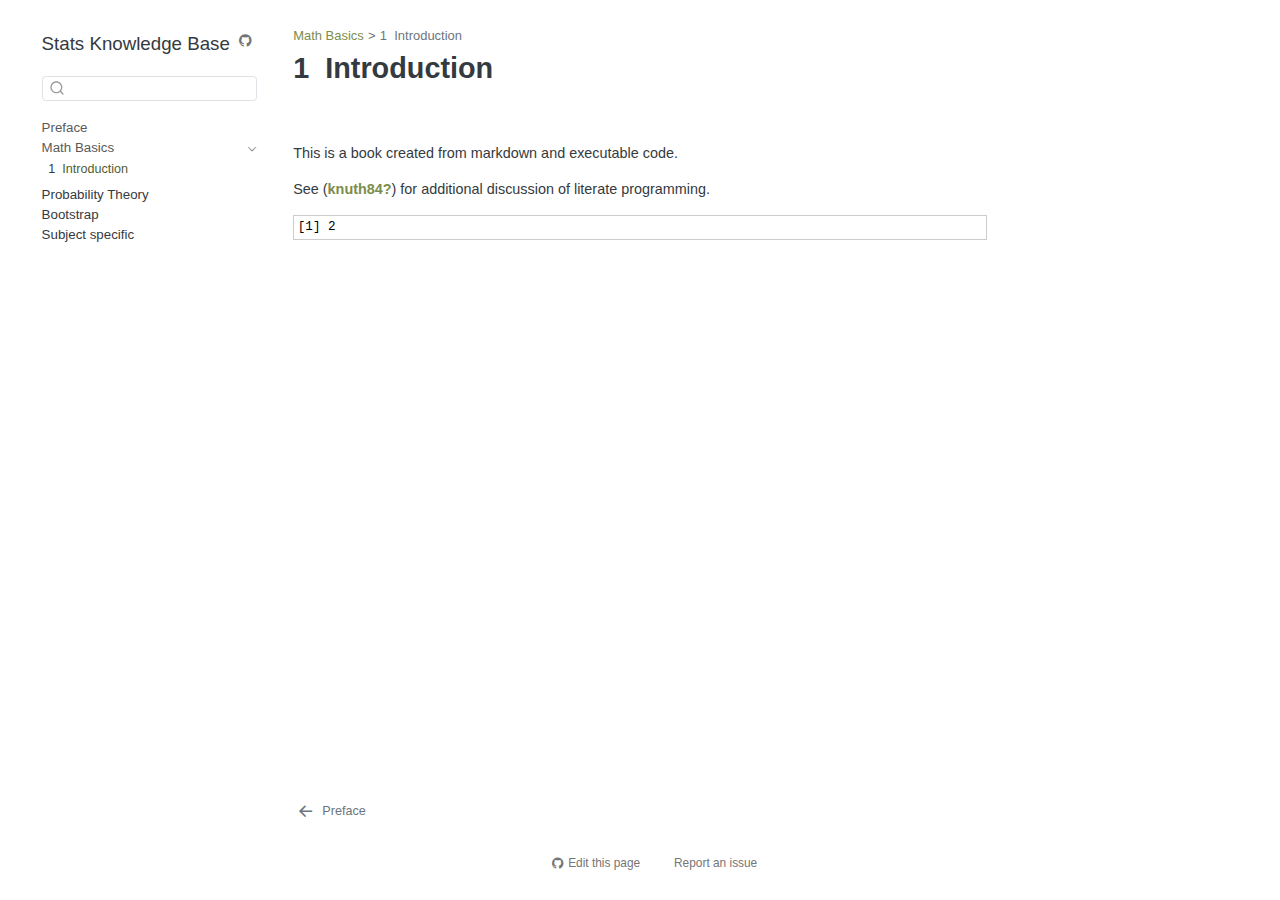
<file: intro.html>
<!DOCTYPE html>
<html xmlns="http://www.w3.org/1999/xhtml" lang="en" xml:lang="en"><head>

<meta charset="utf-8">
<meta name="generator" content="quarto-1.4.547">

<meta name="viewport" content="width=device-width, initial-scale=1.0, user-scalable=yes">


<title>Stats Knowledge Base - 1&nbsp; Introduction</title>
<style>
code{white-space: pre-wrap;}
span.smallcaps{font-variant: small-caps;}
div.columns{display: flex; gap: min(4vw, 1.5em);}
div.column{flex: auto; overflow-x: auto;}
div.hanging-indent{margin-left: 1.5em; text-indent: -1.5em;}
ul.task-list{list-style: none;}
ul.task-list li input[type="checkbox"] {
  width: 0.8em;
  margin: 0 0.8em 0.2em -1em; /* quarto-specific, see https://github.com/quarto-dev/quarto-cli/issues/4556 */ 
  vertical-align: middle;
}
</style>


<script src="site_libs/quarto-nav/quarto-nav.js"></script>
<script src="site_libs/quarto-nav/headroom.min.js"></script>
<script src="site_libs/clipboard/clipboard.min.js"></script>
<script src="site_libs/quarto-search/autocomplete.umd.js"></script>
<script src="site_libs/quarto-search/fuse.min.js"></script>
<script src="site_libs/quarto-search/quarto-search.js"></script>
<meta name="quarto:offset" content="./">
<link href="./index.html" rel="prev">
<link href="./figures/00_icon/icon.png" rel="icon" type="image/png">
<script src="site_libs/quarto-html/quarto.js"></script>
<script src="site_libs/quarto-html/popper.min.js"></script>
<script src="site_libs/quarto-html/tippy.umd.min.js"></script>
<script src="site_libs/quarto-html/anchor.min.js"></script>
<link href="site_libs/quarto-html/tippy.css" rel="stylesheet">
<link href="site_libs/quarto-html/quarto-syntax-highlighting.css" rel="stylesheet" id="quarto-text-highlighting-styles">
<script src="site_libs/bootstrap/bootstrap.min.js"></script>
<link href="site_libs/bootstrap/bootstrap-icons.css" rel="stylesheet">
<link href="site_libs/bootstrap/bootstrap.min.css" rel="stylesheet" id="quarto-bootstrap" data-mode="light">
<script id="quarto-search-options" type="application/json">{
  "location": "sidebar",
  "copy-button": false,
  "collapse-after": 3,
  "panel-placement": "start",
  "type": "textbox",
  "limit": 50,
  "keyboard-shortcut": [
    "f",
    "/",
    "s"
  ],
  "show-item-context": false,
  "language": {
    "search-no-results-text": "No results",
    "search-matching-documents-text": "matching documents",
    "search-copy-link-title": "Copy link to search",
    "search-hide-matches-text": "Hide additional matches",
    "search-more-match-text": "more match in this document",
    "search-more-matches-text": "more matches in this document",
    "search-clear-button-title": "Clear",
    "search-text-placeholder": "",
    "search-detached-cancel-button-title": "Cancel",
    "search-submit-button-title": "Submit",
    "search-label": "Search"
  }
}</script>


<meta name="twitter:title" content="Stats Knowledge Base - 1&nbsp; Introduction">
<meta name="twitter:description" content="">
<meta name="twitter:card" content="summary">
</head>

<body class="nav-sidebar floating">

<div id="quarto-search-results"></div>
  <header id="quarto-header" class="headroom fixed-top">
  <nav class="quarto-secondary-nav">
    <div class="container-fluid d-flex">
      <button type="button" class="quarto-btn-toggle btn" data-bs-toggle="collapse" data-bs-target=".quarto-sidebar-collapse-item" aria-controls="quarto-sidebar" aria-expanded="false" aria-label="Toggle sidebar navigation" onclick="if (window.quartoToggleHeadroom) { window.quartoToggleHeadroom(); }">
        <i class="bi bi-layout-text-sidebar-reverse"></i>
      </button>
        <nav class="quarto-page-breadcrumbs" aria-label="breadcrumb"><ol class="breadcrumb"><li class="breadcrumb-item"><a href="./intro.html">Math Basics</a></li><li class="breadcrumb-item"><a href="./intro.html"><span class="chapter-number">1</span>&nbsp; <span class="chapter-title">Introduction</span></a></li></ol></nav>
        <a class="flex-grow-1" role="button" data-bs-toggle="collapse" data-bs-target=".quarto-sidebar-collapse-item" aria-controls="quarto-sidebar" aria-expanded="false" aria-label="Toggle sidebar navigation" onclick="if (window.quartoToggleHeadroom) { window.quartoToggleHeadroom(); }">      
        </a>
      <button type="button" class="btn quarto-search-button" aria-label="" onclick="window.quartoOpenSearch();">
        <i class="bi bi-search"></i>
      </button>
    </div>
  </nav>
</header>
<!-- content -->
<div id="quarto-content" class="quarto-container page-columns page-rows-contents page-layout-article">
<!-- sidebar -->
  <nav id="quarto-sidebar" class="sidebar collapse collapse-horizontal quarto-sidebar-collapse-item sidebar-navigation floating overflow-auto">
    <div class="pt-lg-2 mt-2 text-left sidebar-header">
    <div class="sidebar-title mb-0 py-0">
      <a href="./">Stats Knowledge Base</a> 
        <div class="sidebar-tools-main">
    <a href="https://github.com/retodomax/Stats_Knowledge_Base" title="Source Code" class="quarto-navigation-tool px-1" aria-label="Source Code"><i class="bi bi-github"></i></a>
</div>
    </div>
      </div>
        <div class="mt-2 flex-shrink-0 align-items-center">
        <div class="sidebar-search">
        <div id="quarto-search" class="" title="Search"></div>
        </div>
        </div>
    <div class="sidebar-menu-container"> 
    <ul class="list-unstyled mt-1">
        <li class="sidebar-item">
  <div class="sidebar-item-container"> 
  <a href="./index.html" class="sidebar-item-text sidebar-link">
 <span class="menu-text">Preface</span></a>
  </div>
</li>
        <li class="sidebar-item sidebar-item-section">
      <div class="sidebar-item-container"> 
            <a class="sidebar-item-text sidebar-link text-start" data-bs-toggle="collapse" data-bs-target="#quarto-sidebar-section-1" aria-expanded="true">
 <span class="menu-text">Math Basics</span></a>
          <a class="sidebar-item-toggle text-start" data-bs-toggle="collapse" data-bs-target="#quarto-sidebar-section-1" aria-expanded="true" aria-label="Toggle section">
            <i class="bi bi-chevron-right ms-2"></i>
          </a> 
      </div>
      <ul id="quarto-sidebar-section-1" class="collapse list-unstyled sidebar-section depth1 show">  
          <li class="sidebar-item">
  <div class="sidebar-item-container"> 
  <a href="./intro.html" class="sidebar-item-text sidebar-link active">
 <span class="menu-text"><span class="chapter-number">1</span>&nbsp; <span class="chapter-title">Introduction</span></span></a>
  </div>
</li>
      </ul>
  </li>
        <li class="sidebar-item sidebar-item-section">
      <span class="sidebar-item-text sidebar-link text-start">
 <span class="menu-text">Probability Theory</span></span>
  </li>
        <li class="sidebar-item sidebar-item-section">
      <span class="sidebar-item-text sidebar-link text-start">
 <span class="menu-text">Bootstrap</span></span>
  </li>
        <li class="sidebar-item sidebar-item-section">
      <span class="sidebar-item-text sidebar-link text-start">
 <span class="menu-text">Subject specific</span></span>
  </li>
    </ul>
    </div>
</nav>
<div id="quarto-sidebar-glass" class="quarto-sidebar-collapse-item" data-bs-toggle="collapse" data-bs-target=".quarto-sidebar-collapse-item"></div>
<!-- margin-sidebar -->
    <div id="quarto-margin-sidebar" class="sidebar margin-sidebar">
        
    </div>
<!-- main -->
<main class="content" id="quarto-document-content">
<p style="display:none;"> % Tag useful such that part is included but already hidden even before rendering of MathJax.
\(
\newcommand{\bm}[1]{\boldsymbol{#1}}
% \newcommand{\bm}[1]{\boldsymbol{\mathbf{#1}}}  % Use this if you prefere upright (not italic) vectors and matrices

% Operators
\newcommand{\tr}{{}^{\intercal}}               % transpose (needs amssymb)
\newcommand{\inv}{^{-1}}                       % inverse
\renewcommand{\d}[1]{\operatorname{d}\!{#1}}  % dx
\newcommand{\norm}[1]{\left\lVert#1\right\rVert}           % L2 Norm
\DeclareMathOperator*{\argmin}{arg\, min}
\DeclareMathOperator*{\argmax}{arg\, max}
\DeclareMathOperator{\diag}{diag}

\newcommand{\E}{\mathbf{E}}  % Depreciated: delete as soon as possible... Use \ERW{}

% Matrix
\newcommand{\bigzero}{\mbox{\normalfont\Large\bfseries 0}}  % big zero in matrix
\newcommand{\rvline}{\hspace*{-\arraycolsep}\vline\hspace*{-\arraycolsep}} % vertical bar to separate matrix

% SfS stuff
\newcommand{\iid}{\mbox{ i.i.d. }}
\newcommand{\Xsub}[2]{{#1}_{\mathrm{\scriptscriptstyle #2}}}
\newcommand{\wh}[1]{{}\kern0.1em\widehat{\kern-0.1em#1}{}}

\DeclareMathOperator{\Var}{Var}
\DeclareMathOperator{\Cov}{Cov}
\DeclareMathOperator{\Cor}{Corr}

\newcommand{\ekl}{[}     % Erwartungswert Klammer links
\newcommand{\ekr}{]}     % Erwartungswert Klammer rechts
\newcommand{\ckl}{(}     % (Co)variance Klammer links
\newcommand{\ckr}{)}
\newcommand{\pkl}{(}     % Probability Klammer links
\newcommand{\pkr}{)}
\newcommand{\vkl}{(}     % Verteilungs Klammer links
\newcommand{\vkr}{)}

\newcommand{\ERWSymbol}{\mathbf{E}}  % vorbereitet zum Anpassen an individuelle Styles
\newcommand{\VARSymbol}{\Var}
\newcommand{\COVSymbol}{\Cov}
\newcommand{\CORSymbol}{\Cor}
\DeclareMathOperator{\PRSymbol}{P}
\newcommand{\NormalSymbol}{\mathcal{N}}
\DeclareMathOperator{\BinomialSymbol}{\mathcal{B}} % Binomial
\DeclareMathOperator{\BernoulliSymbol}{\mathcal{B}ernoulli} % Bernoulli
\DeclareMathOperator{\ExponentialSymbol}{Exp}
\DeclareMathOperator{\PoissonSymbol}{Pois}

% die eigentlichen ``Funktionen''
\newcommand{\ERW}[1] {\ERWSymbol \left[ #1 \right]}
\newcommand{\VAR}[1] {\VARSymbol \left( #1 \right)}
\newcommand{\VARH}[1]{\wh\VARSymbol \left( #1 \right)}

\newcommand{\COV}[1] {\COVSymbol \left(#1 \right)}
\newcommand{\COVH}[1] {\wh\COVSymbol \left( #1 \right)}
\newcommand{\COR}[1] {\CORSymbol    \left( #1 \right)}
\newcommand{\CORH}[1] {\wh\CORSymbol \left( #1 \right)}
\newcommand{\PR}[1] {\PRSymbol \! \left( #1 \right)}
\newcommand{\Normal}[1] {\NormalSymbol   \left( #1 \right)}
\newcommand{\Binomial}[1] {\BinomialSymbol    \left( #1 \right)}
\newcommand{\Bernoulli}[1] {\BernoulliSymbol    \left( #1 \right)}
\newcommand{\Exponential}[1] {\ExponentialSymbol    \left( #1 \right)}
\newcommand{\Poisson}[1] {\PoissonSymbol   \left( #1 \right)}

\newcommand{\ERWi}[2]  {\Xsub{\ERWSymbol}{#1}    \left[ #2
    \right]}
\newcommand{\VARi}[2]  {\Xsub{\VARSymbol}{#1}    \left( #2
    \right)}
\newcommand{\VARHi}[2] {\Xsub{\wh\VARSymbol}{#1} \left( #2
    \right)}
\newcommand{\COVi}[2]  {\Xsub{\COVSymbol}{#1}    \left( #2
    \right)}
\newcommand{\COVHi}[2] {\Xsub{\wh\COVSymbol}{#1} \left( #2
    \right)}
\newcommand{\CORi}[2]  {\Xsub{\CORSymbol}{#1}    \left( #2
    \right)}
\newcommand{\CORHi}[2] {\Xsub{\wh\CORSymbol}{#1} \left( #2
    \right)}
\newcommand{\PRi}[2]   {\Xsub{\PRSymbol}{#1}     \left( #2
    \right)}
\newcommand{\Normali}[2]      {\Xsub{\NormalSymbol}{#1}   \left( #2
    \right)}
\newcommand{\Binomiali}[2]    {\Xsub{\BinomialSymbol}{#1}    \left( #2
    \right)}
\newcommand{\Bernoullii}[2]   {\Xsub{\BernoulliSymbol}{#1}    \left( #2
    \right)}
\newcommand{\Exponentiali}[2] {\Xsub{\ExponentialSymbol}{#1}    \left( #2
    \right)}
\newcommand{\Poissoni}[2]     {\Xsub{\PoissonSymbol}{#1}   \left( #2
    \right)}
\)
</p>
<!-- 
    ggiraph output left aligned
    note that this has to be included just before the body, otherwise it is overwritten by the ggiraph css which is included **after** the `theme.scss`
    In future it would be ideal if ggiraph 1) allows to change this with `set_girafe_defaults()` 2) automatically sets this what was set for quarto `fig-align`
 -->

<style>
.girafe_container_std {
    text-align: left;
}
</style>

<header id="title-block-header" class="quarto-title-block default"><nav class="quarto-page-breadcrumbs quarto-title-breadcrumbs d-none d-lg-block" aria-label="breadcrumb"><ol class="breadcrumb"><li class="breadcrumb-item"><a href="./intro.html">Math Basics</a></li><li class="breadcrumb-item"><a href="./intro.html"><span class="chapter-number">1</span>&nbsp; <span class="chapter-title">Introduction</span></a></li></ol></nav>
<div class="quarto-title">
<h1 class="title"><span class="chapter-number">1</span>&nbsp; <span class="chapter-title">Introduction</span></h1>
</div>



<div class="quarto-title-meta">

    
  
    
  </div>
  


</header>


<p>This is a book created from markdown and executable code.</p>
<p>See <span class="citation" data-cites="knuth84">(<a href="#ref-knuth84" role="doc-biblioref"><strong>knuth84?</strong></a>)</span> for additional discussion of literate programming.</p>
<div class="cell">
<div class="cell-output cell-output-stdout">
<pre><code>[1] 2</code></pre>
</div>
</div>



</main> <!-- /main -->
<script id="quarto-html-after-body" type="application/javascript">
window.document.addEventListener("DOMContentLoaded", function (event) {
  const toggleBodyColorMode = (bsSheetEl) => {
    const mode = bsSheetEl.getAttribute("data-mode");
    const bodyEl = window.document.querySelector("body");
    if (mode === "dark") {
      bodyEl.classList.add("quarto-dark");
      bodyEl.classList.remove("quarto-light");
    } else {
      bodyEl.classList.add("quarto-light");
      bodyEl.classList.remove("quarto-dark");
    }
  }
  const toggleBodyColorPrimary = () => {
    const bsSheetEl = window.document.querySelector("link#quarto-bootstrap");
    if (bsSheetEl) {
      toggleBodyColorMode(bsSheetEl);
    }
  }
  toggleBodyColorPrimary();  
  const icon = "";
  const anchorJS = new window.AnchorJS();
  anchorJS.options = {
    placement: 'right',
    icon: icon
  };
  anchorJS.add('.anchored');
  const isCodeAnnotation = (el) => {
    for (const clz of el.classList) {
      if (clz.startsWith('code-annotation-')) {                     
        return true;
      }
    }
    return false;
  }
  const clipboard = new window.ClipboardJS('.code-copy-button', {
    text: function(trigger) {
      const codeEl = trigger.previousElementSibling.cloneNode(true);
      for (const childEl of codeEl.children) {
        if (isCodeAnnotation(childEl)) {
          childEl.remove();
        }
      }
      return codeEl.innerText;
    }
  });
  clipboard.on('success', function(e) {
    // button target
    const button = e.trigger;
    // don't keep focus
    button.blur();
    // flash "checked"
    button.classList.add('code-copy-button-checked');
    var currentTitle = button.getAttribute("title");
    button.setAttribute("title", "Copied!");
    let tooltip;
    if (window.bootstrap) {
      button.setAttribute("data-bs-toggle", "tooltip");
      button.setAttribute("data-bs-placement", "left");
      button.setAttribute("data-bs-title", "Copied!");
      tooltip = new bootstrap.Tooltip(button, 
        { trigger: "manual", 
          customClass: "code-copy-button-tooltip",
          offset: [0, -8]});
      tooltip.show();    
    }
    setTimeout(function() {
      if (tooltip) {
        tooltip.hide();
        button.removeAttribute("data-bs-title");
        button.removeAttribute("data-bs-toggle");
        button.removeAttribute("data-bs-placement");
      }
      button.setAttribute("title", currentTitle);
      button.classList.remove('code-copy-button-checked');
    }, 1000);
    // clear code selection
    e.clearSelection();
  });
    var localhostRegex = new RegExp(/^(?:http|https):\/\/localhost\:?[0-9]*\//);
    var mailtoRegex = new RegExp(/^mailto:/);
      var filterRegex = new RegExp("https:\/\/retodomax\.github\.io\/Stats_Knowledge_Base");
    var isInternal = (href) => {
        return filterRegex.test(href) || localhostRegex.test(href) || mailtoRegex.test(href);
    }
    // Inspect non-navigation links and adorn them if external
 	var links = window.document.querySelectorAll('a[href]:not(.nav-link):not(.navbar-brand):not(.toc-action):not(.sidebar-link):not(.sidebar-item-toggle):not(.pagination-link):not(.no-external):not([aria-hidden]):not(.dropdown-item):not(.quarto-navigation-tool)');
    for (var i=0; i<links.length; i++) {
      const link = links[i];
      if (!isInternal(link.href)) {
          // target, if specified
          link.setAttribute("target", "_blank");
          if (link.getAttribute("rel") === null) {
            link.setAttribute("rel", "noopener");
          }
      }
    }
  function tippyHover(el, contentFn, onTriggerFn, onUntriggerFn) {
    const config = {
      allowHTML: true,
      maxWidth: 500,
      delay: 100,
      arrow: false,
      appendTo: function(el) {
          return el.parentElement;
      },
      interactive: true,
      interactiveBorder: 10,
      theme: 'quarto',
      placement: 'bottom-start',
    };
    if (contentFn) {
      config.content = contentFn;
    }
    if (onTriggerFn) {
      config.onTrigger = onTriggerFn;
    }
    if (onUntriggerFn) {
      config.onUntrigger = onUntriggerFn;
    }
    window.tippy(el, config); 
  }
  const noterefs = window.document.querySelectorAll('a[role="doc-noteref"]');
  for (var i=0; i<noterefs.length; i++) {
    const ref = noterefs[i];
    tippyHover(ref, function() {
      // use id or data attribute instead here
      let href = ref.getAttribute('data-footnote-href') || ref.getAttribute('href');
      try { href = new URL(href).hash; } catch {}
      const id = href.replace(/^#\/?/, "");
      const note = window.document.getElementById(id);
      return note.innerHTML;
    });
  }
  const xrefs = window.document.querySelectorAll('a.quarto-xref');
  const processXRef = (id, note) => {
    // Strip column container classes
    const stripColumnClz = (el) => {
      el.classList.remove("page-full", "page-columns");
      if (el.children) {
        for (const child of el.children) {
          stripColumnClz(child);
        }
      }
    }
    stripColumnClz(note)
    if (id === null || id.startsWith('sec-')) {
      // Special case sections, only their first couple elements
      const container = document.createElement("div");
      if (note.children && note.children.length > 2) {
        container.appendChild(note.children[0].cloneNode(true));
        for (let i = 1; i < note.children.length; i++) {
          const child = note.children[i];
          if (child.tagName === "P" && child.innerText === "") {
            continue;
          } else {
            container.appendChild(child.cloneNode(true));
            break;
          }
        }
        if (window.Quarto?.typesetMath) {
          window.Quarto.typesetMath(container);
        }
        return container.innerHTML
      } else {
        if (window.Quarto?.typesetMath) {
          window.Quarto.typesetMath(note);
        }
        return note.innerHTML;
      }
    } else {
      // Remove any anchor links if they are present
      const anchorLink = note.querySelector('a.anchorjs-link');
      if (anchorLink) {
        anchorLink.remove();
      }
      if (window.Quarto?.typesetMath) {
        window.Quarto.typesetMath(note);
      }
      // TODO in 1.5, we should make sure this works without a callout special case
      if (note.classList.contains("callout")) {
        return note.outerHTML;
      } else {
        return note.innerHTML;
      }
    }
  }
  for (var i=0; i<xrefs.length; i++) {
    const xref = xrefs[i];
    tippyHover(xref, undefined, function(instance) {
      instance.disable();
      let url = xref.getAttribute('href');
      let hash = undefined; 
      if (url.startsWith('#')) {
        hash = url;
      } else {
        try { hash = new URL(url).hash; } catch {}
      }
      if (hash) {
        const id = hash.replace(/^#\/?/, "");
        const note = window.document.getElementById(id);
        if (note !== null) {
          try {
            const html = processXRef(id, note.cloneNode(true));
            instance.setContent(html);
          } finally {
            instance.enable();
            instance.show();
          }
        } else {
          // See if we can fetch this
          fetch(url.split('#')[0])
          .then(res => res.text())
          .then(html => {
            const parser = new DOMParser();
            const htmlDoc = parser.parseFromString(html, "text/html");
            const note = htmlDoc.getElementById(id);
            if (note !== null) {
              const html = processXRef(id, note);
              instance.setContent(html);
            } 
          }).finally(() => {
            instance.enable();
            instance.show();
          });
        }
      } else {
        // See if we can fetch a full url (with no hash to target)
        // This is a special case and we should probably do some content thinning / targeting
        fetch(url)
        .then(res => res.text())
        .then(html => {
          const parser = new DOMParser();
          const htmlDoc = parser.parseFromString(html, "text/html");
          const note = htmlDoc.querySelector('main.content');
          if (note !== null) {
            // This should only happen for chapter cross references
            // (since there is no id in the URL)
            // remove the first header
            if (note.children.length > 0 && note.children[0].tagName === "HEADER") {
              note.children[0].remove();
            }
            const html = processXRef(null, note);
            instance.setContent(html);
          } 
        }).finally(() => {
          instance.enable();
          instance.show();
        });
      }
    }, function(instance) {
    });
  }
      let selectedAnnoteEl;
      const selectorForAnnotation = ( cell, annotation) => {
        let cellAttr = 'data-code-cell="' + cell + '"';
        let lineAttr = 'data-code-annotation="' +  annotation + '"';
        const selector = 'span[' + cellAttr + '][' + lineAttr + ']';
        return selector;
      }
      const selectCodeLines = (annoteEl) => {
        const doc = window.document;
        const targetCell = annoteEl.getAttribute("data-target-cell");
        const targetAnnotation = annoteEl.getAttribute("data-target-annotation");
        const annoteSpan = window.document.querySelector(selectorForAnnotation(targetCell, targetAnnotation));
        const lines = annoteSpan.getAttribute("data-code-lines").split(",");
        const lineIds = lines.map((line) => {
          return targetCell + "-" + line;
        })
        let top = null;
        let height = null;
        let parent = null;
        if (lineIds.length > 0) {
            //compute the position of the single el (top and bottom and make a div)
            const el = window.document.getElementById(lineIds[0]);
            top = el.offsetTop;
            height = el.offsetHeight;
            parent = el.parentElement.parentElement;
          if (lineIds.length > 1) {
            const lastEl = window.document.getElementById(lineIds[lineIds.length - 1]);
            const bottom = lastEl.offsetTop + lastEl.offsetHeight;
            height = bottom - top;
          }
          if (top !== null && height !== null && parent !== null) {
            // cook up a div (if necessary) and position it 
            let div = window.document.getElementById("code-annotation-line-highlight");
            if (div === null) {
              div = window.document.createElement("div");
              div.setAttribute("id", "code-annotation-line-highlight");
              div.style.position = 'absolute';
              parent.appendChild(div);
            }
            div.style.top = top - 2 + "px";
            div.style.height = height + 4 + "px";
            div.style.left = 0;
            let gutterDiv = window.document.getElementById("code-annotation-line-highlight-gutter");
            if (gutterDiv === null) {
              gutterDiv = window.document.createElement("div");
              gutterDiv.setAttribute("id", "code-annotation-line-highlight-gutter");
              gutterDiv.style.position = 'absolute';
              const codeCell = window.document.getElementById(targetCell);
              const gutter = codeCell.querySelector('.code-annotation-gutter');
              gutter.appendChild(gutterDiv);
            }
            gutterDiv.style.top = top - 2 + "px";
            gutterDiv.style.height = height + 4 + "px";
          }
          selectedAnnoteEl = annoteEl;
        }
      };
      const unselectCodeLines = () => {
        const elementsIds = ["code-annotation-line-highlight", "code-annotation-line-highlight-gutter"];
        elementsIds.forEach((elId) => {
          const div = window.document.getElementById(elId);
          if (div) {
            div.remove();
          }
        });
        selectedAnnoteEl = undefined;
      };
        // Handle positioning of the toggle
    window.addEventListener(
      "resize",
      throttle(() => {
        elRect = undefined;
        if (selectedAnnoteEl) {
          selectCodeLines(selectedAnnoteEl);
        }
      }, 10)
    );
    function throttle(fn, ms) {
    let throttle = false;
    let timer;
      return (...args) => {
        if(!throttle) { // first call gets through
            fn.apply(this, args);
            throttle = true;
        } else { // all the others get throttled
            if(timer) clearTimeout(timer); // cancel #2
            timer = setTimeout(() => {
              fn.apply(this, args);
              timer = throttle = false;
            }, ms);
        }
      };
    }
      // Attach click handler to the DT
      const annoteDls = window.document.querySelectorAll('dt[data-target-cell]');
      for (const annoteDlNode of annoteDls) {
        annoteDlNode.addEventListener('click', (event) => {
          const clickedEl = event.target;
          if (clickedEl !== selectedAnnoteEl) {
            unselectCodeLines();
            const activeEl = window.document.querySelector('dt[data-target-cell].code-annotation-active');
            if (activeEl) {
              activeEl.classList.remove('code-annotation-active');
            }
            selectCodeLines(clickedEl);
            clickedEl.classList.add('code-annotation-active');
          } else {
            // Unselect the line
            unselectCodeLines();
            clickedEl.classList.remove('code-annotation-active');
          }
        });
      }
  const findCites = (el) => {
    const parentEl = el.parentElement;
    if (parentEl) {
      const cites = parentEl.dataset.cites;
      if (cites) {
        return {
          el,
          cites: cites.split(' ')
        };
      } else {
        return findCites(el.parentElement)
      }
    } else {
      return undefined;
    }
  };
  var bibliorefs = window.document.querySelectorAll('a[role="doc-biblioref"]');
  for (var i=0; i<bibliorefs.length; i++) {
    const ref = bibliorefs[i];
    const citeInfo = findCites(ref);
    if (citeInfo) {
      tippyHover(citeInfo.el, function() {
        var popup = window.document.createElement('div');
        citeInfo.cites.forEach(function(cite) {
          var citeDiv = window.document.createElement('div');
          citeDiv.classList.add('hanging-indent');
          citeDiv.classList.add('csl-entry');
          var biblioDiv = window.document.getElementById('ref-' + cite);
          if (biblioDiv) {
            citeDiv.innerHTML = biblioDiv.innerHTML;
          }
          popup.appendChild(citeDiv);
        });
        return popup.innerHTML;
      });
    }
  }
});
</script>
<nav class="page-navigation">
  <div class="nav-page nav-page-previous">
      <a href="./index.html" class="pagination-link  aria-label=" preface"="">
        <i class="bi bi-arrow-left-short"></i> <span class="nav-page-text">Preface</span>
      </a>          
  </div>
  <div class="nav-page nav-page-next">
  </div>
</nav>
</div> <!-- /content -->




<footer class="footer"><div class="nav-footer"><div class="nav-footer-center"><div class="toc-actions"><ul><li><a href="https://github.com/retodomax/Stats_Knowledge_Base/edit/main/intro.qmd" class="toc-action"><i class="bi bi-github"></i>Edit this page</a></li><li><a href="https://github.com/retodomax/Stats_Knowledge_Base/issues/new" class="toc-action"><i class="bi empty"></i>Report an issue</a></li></ul></div></div></div></footer></body></html>
</file>
<file: site_libs/quarto-html/tippy.css>
.tippy-box[data-animation=fade][data-state=hidden]{opacity:0}[data-tippy-root]{max-width:calc(100vw - 10px)}.tippy-box{position:relative;background-color:#333;color:#fff;border-radius:4px;font-size:14px;line-height:1.4;white-space:normal;outline:0;transition-property:transform,visibility,opacity}.tippy-box[data-placement^=top]>.tippy-arrow{bottom:0}.tippy-box[data-placement^=top]>.tippy-arrow:before{bottom:-7px;left:0;border-width:8px 8px 0;border-top-color:initial;transform-origin:center top}.tippy-box[data-placement^=bottom]>.tippy-arrow{top:0}.tippy-box[data-placement^=bottom]>.tippy-arrow:before{top:-7px;left:0;border-width:0 8px 8px;border-bottom-color:initial;transform-origin:center bottom}.tippy-box[data-placement^=left]>.tippy-arrow{right:0}.tippy-box[data-placement^=left]>.tippy-arrow:before{border-width:8px 0 8px 8px;border-left-color:initial;right:-7px;transform-origin:center left}.tippy-box[data-placement^=right]>.tippy-arrow{left:0}.tippy-box[data-placement^=right]>.tippy-arrow:before{left:-7px;border-width:8px 8px 8px 0;border-right-color:initial;transform-origin:center right}.tippy-box[data-inertia][data-state=visible]{transition-timing-function:cubic-bezier(.54,1.5,.38,1.11)}.tippy-arrow{width:16px;height:16px;color:#333}.tippy-arrow:before{content:"";position:absolute;border-color:transparent;border-style:solid}.tippy-content{position:relative;padding:5px 9px;z-index:1}
</file>
<file: site_libs/quarto-html/quarto-syntax-highlighting.css>
/* quarto syntax highlight colors */
:root {
  --quarto-hl-ot-color: #003B4F;
  --quarto-hl-at-color: #657422;
  --quarto-hl-ss-color: #20794D;
  --quarto-hl-an-color: #5E5E5E;
  --quarto-hl-fu-color: #4758AB;
  --quarto-hl-st-color: #20794D;
  --quarto-hl-cf-color: #003B4F;
  --quarto-hl-op-color: #5E5E5E;
  --quarto-hl-er-color: #AD0000;
  --quarto-hl-bn-color: #AD0000;
  --quarto-hl-al-color: #AD0000;
  --quarto-hl-va-color: #111111;
  --quarto-hl-bu-color: inherit;
  --quarto-hl-ex-color: inherit;
  --quarto-hl-pp-color: #AD0000;
  --quarto-hl-in-color: #5E5E5E;
  --quarto-hl-vs-color: #20794D;
  --quarto-hl-wa-color: #5E5E5E;
  --quarto-hl-do-color: #5E5E5E;
  --quarto-hl-im-color: #00769E;
  --quarto-hl-ch-color: #20794D;
  --quarto-hl-dt-color: #AD0000;
  --quarto-hl-fl-color: #AD0000;
  --quarto-hl-co-color: #5E5E5E;
  --quarto-hl-cv-color: #5E5E5E;
  --quarto-hl-cn-color: #8f5902;
  --quarto-hl-sc-color: #5E5E5E;
  --quarto-hl-dv-color: #AD0000;
  --quarto-hl-kw-color: #003B4F;
}

/* other quarto variables */
:root {
  --quarto-font-monospace: SFMono-Regular, Menlo, Monaco, Consolas, "Liberation Mono", "Courier New", monospace;
}

pre > code.sourceCode > span {
  color: #003B4F;
}

code span {
  color: #003B4F;
}

code.sourceCode > span {
  color: #003B4F;
}

div.sourceCode,
div.sourceCode pre.sourceCode {
  color: #003B4F;
}

code span.ot {
  color: #003B4F;
  font-style: inherit;
}

code span.at {
  color: #657422;
  font-style: inherit;
}

code span.ss {
  color: #20794D;
  font-style: inherit;
}

code span.an {
  color: #5E5E5E;
  font-style: inherit;
}

code span.fu {
  color: #4758AB;
  font-style: inherit;
}

code span.st {
  color: #20794D;
  font-style: inherit;
}

code span.cf {
  color: #003B4F;
  font-weight: bold;
  font-style: inherit;
}

code span.op {
  color: #5E5E5E;
  font-style: inherit;
}

code span.er {
  color: #AD0000;
  font-style: inherit;
}

code span.bn {
  color: #AD0000;
  font-style: inherit;
}

code span.al {
  color: #AD0000;
  font-style: inherit;
}

code span.va {
  color: #111111;
  font-style: inherit;
}

code span.bu {
  font-style: inherit;
}

code span.ex {
  font-style: inherit;
}

code span.pp {
  color: #AD0000;
  font-style: inherit;
}

code span.in {
  color: #5E5E5E;
  font-style: inherit;
}

code span.vs {
  color: #20794D;
  font-style: inherit;
}

code span.wa {
  color: #5E5E5E;
  font-style: italic;
}

code span.do {
  color: #5E5E5E;
  font-style: italic;
}

code span.im {
  color: #00769E;
  font-style: inherit;
}

code span.ch {
  color: #20794D;
  font-style: inherit;
}

code span.dt {
  color: #AD0000;
  font-style: inherit;
}

code span.fl {
  color: #AD0000;
  font-style: inherit;
}

code span.co {
  color: #5E5E5E;
  font-style: inherit;
}

code span.cv {
  color: #5E5E5E;
  font-style: italic;
}

code span.cn {
  color: #8f5902;
  font-style: inherit;
}

code span.sc {
  color: #5E5E5E;
  font-style: inherit;
}

code span.dv {
  color: #AD0000;
  font-style: inherit;
}

code span.kw {
  color: #003B4F;
  font-weight: bold;
  font-style: inherit;
}

.prevent-inlining {
  content: "</";
}

/*# sourceMappingURL=debc5d5d77c3f9108843748ff7464032.css.map */
</file>
